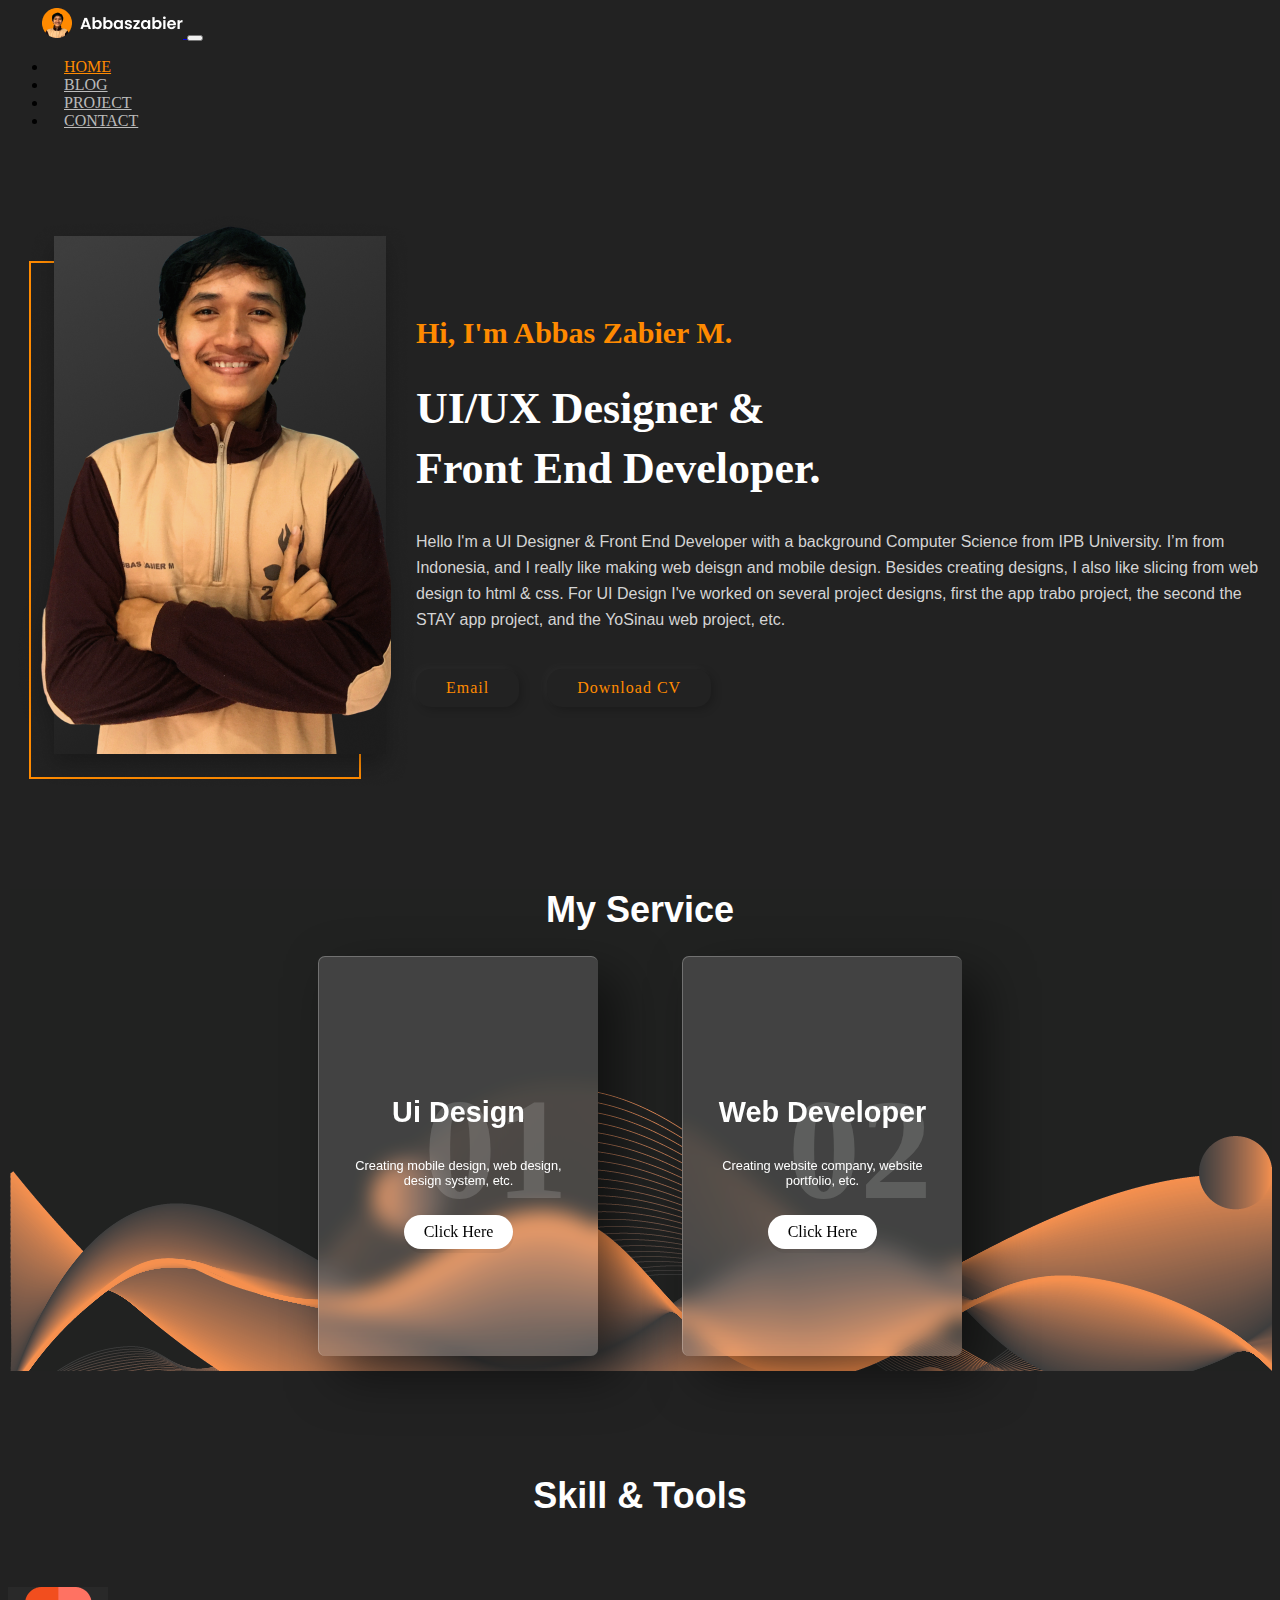
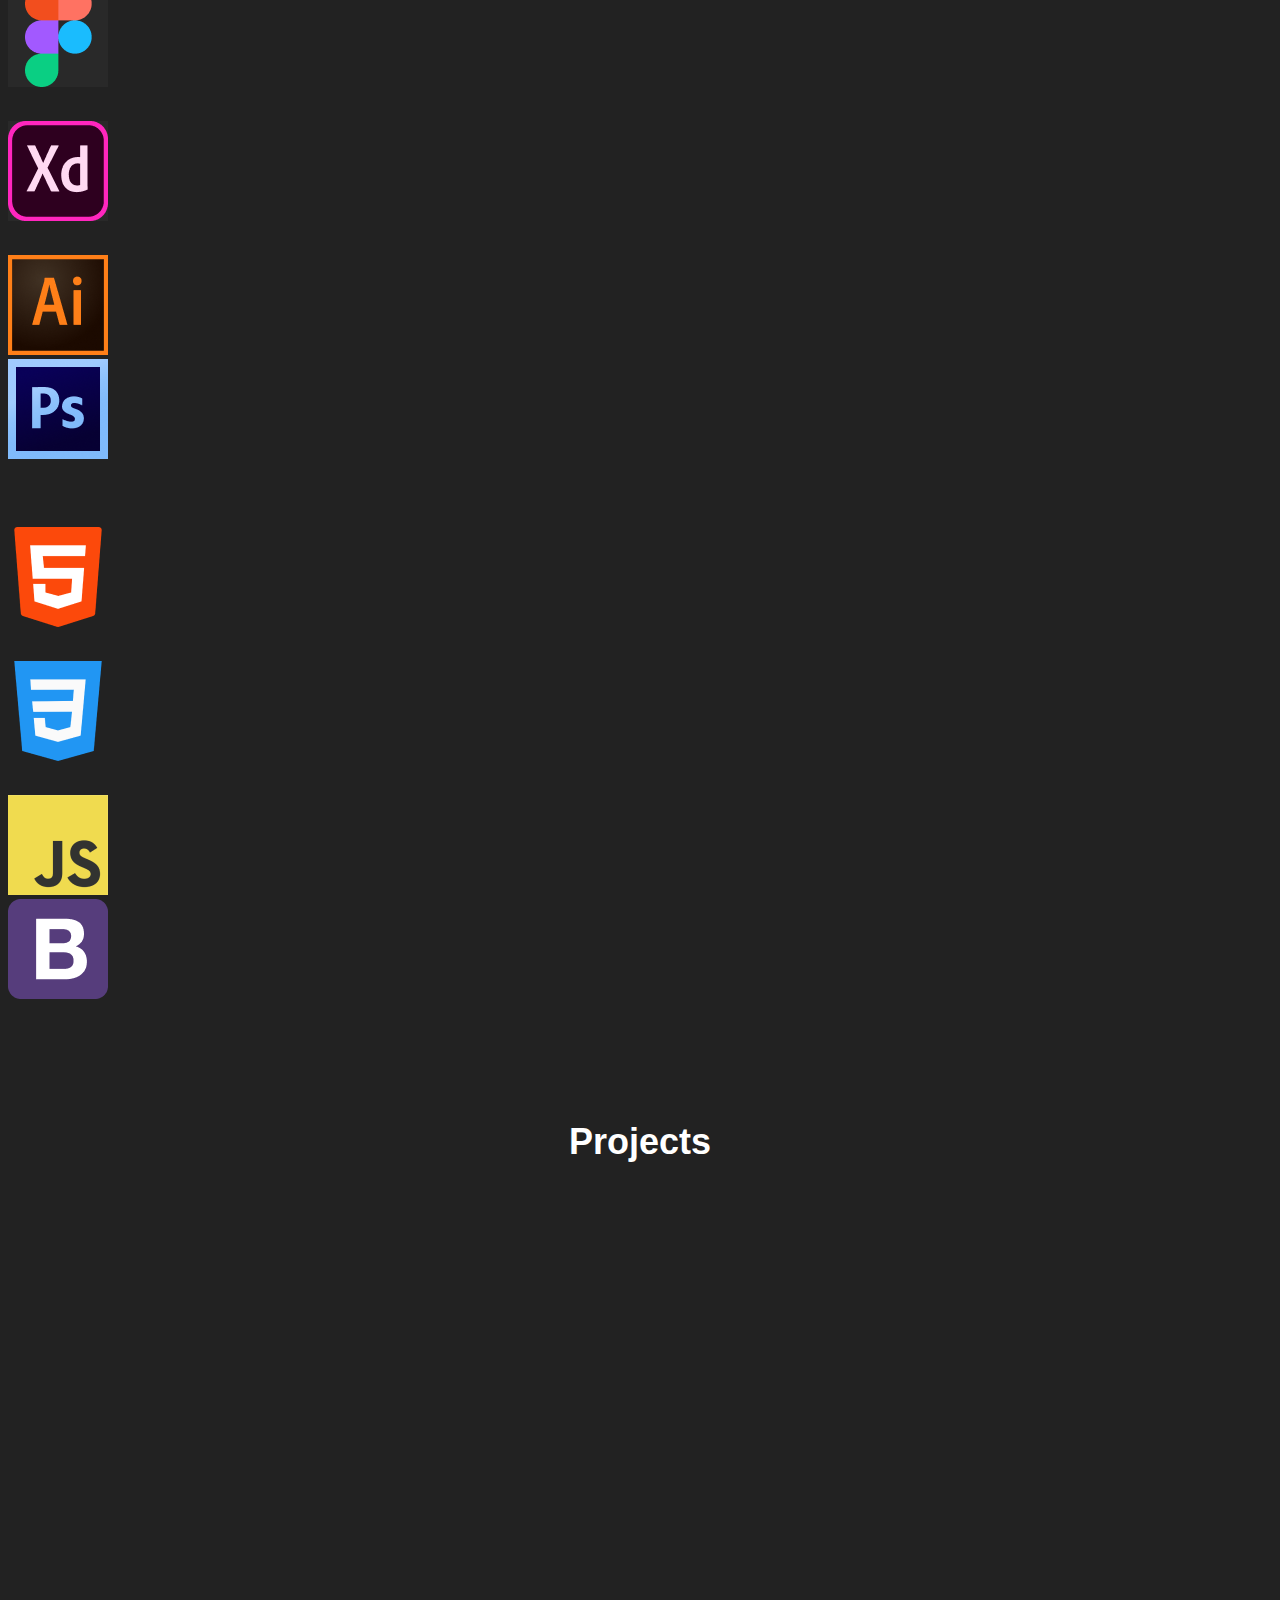
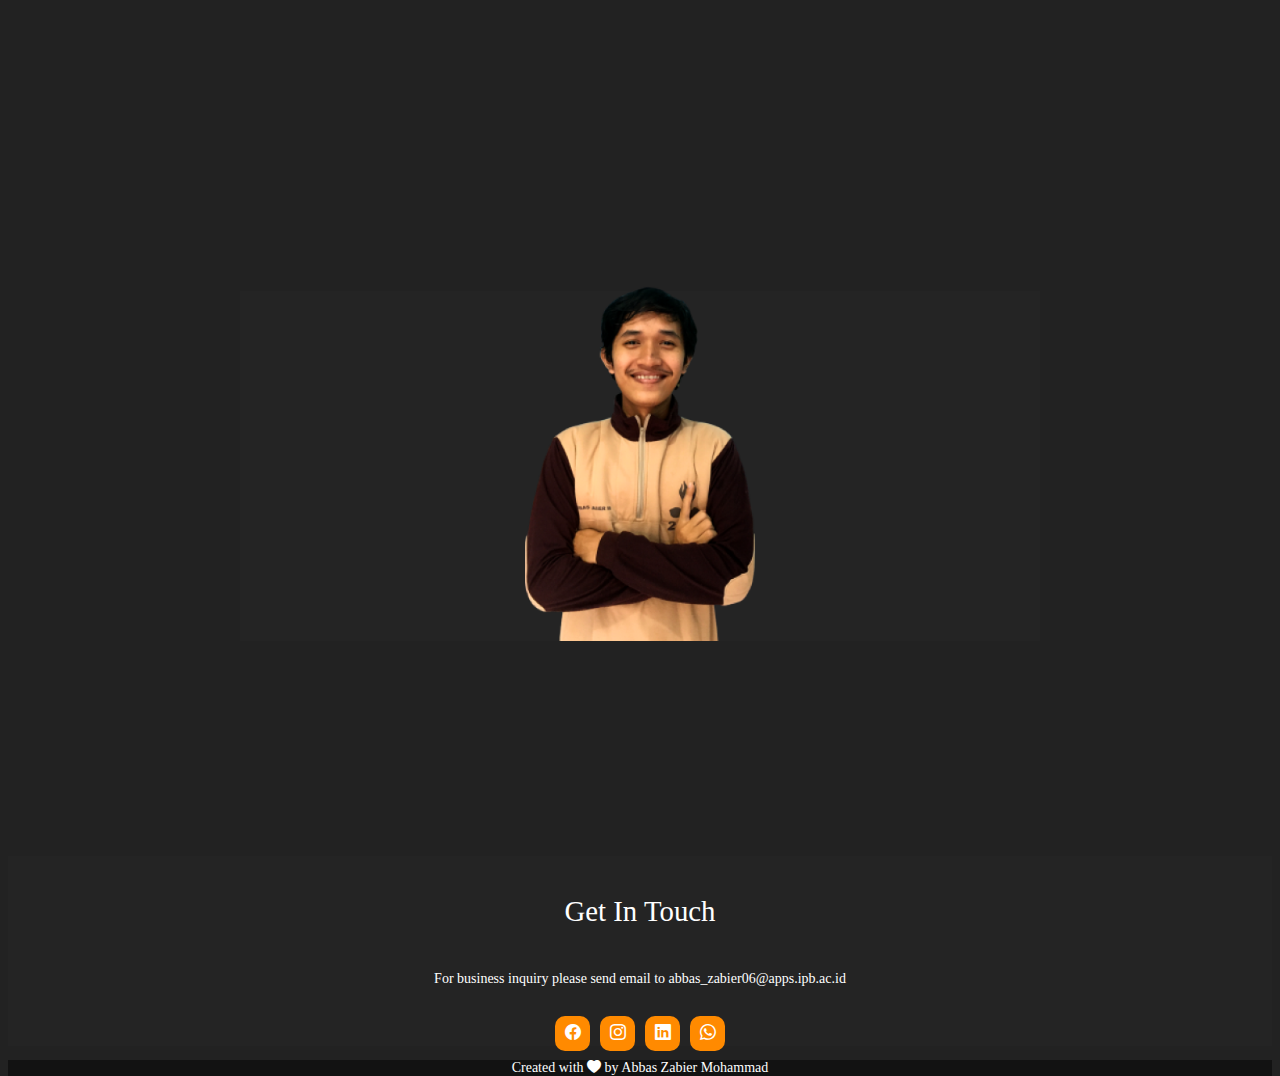
<file: index.html>
<!DOCTYPE html>
<html lang="en">
  <head>
    <!-- Required meta tags -->
    <meta charset="utf-8" />
    <meta name="viewport" content="width=device-width, initial-scale=1" />

    <!-- Bootstrap CSS -->
    <link href="https://cdn.jsdelivr.net/npm/bootstrap@5.0.0/dist/css/bootstrap.min.css" rel="stylesheet" integrity="sha384-wEmeIV1mKuiNpC+IOBjI7aAzPcEZeedi5yW5f2yOq55WWLwNGmvvx4Um1vskeMj0" crossorigin="anonymous" />

    <!-- ios support -->
    <link rel="apple-touch-icon" href="/img/icon for ipon.png">
    <link href="splashscreens/iphone5_splash.png" media="(device-width: 320px) and (device-height: 568px) and (-webkit-device-pixel-ratio: 2)" rel="apple-touch-startup-image" />
<link href="splashscreens/iphone6_splash.png" media="(device-width: 375px) and (device-height: 667px) and (-webkit-device-pixel-ratio: 2)" rel="apple-touch-startup-image" />
<link href="splashscreens/iphoneplus_splash.png" media="(device-width: 621px) and (device-height: 1104px) and (-webkit-device-pixel-ratio: 3)" rel="apple-touch-startup-image" />
<link href="splashscreens/iphonex_splash.png" media="(device-width: 375px) and (device-height: 812px) and (-webkit-device-pixel-ratio: 3)" rel="apple-touch-startup-image" />
<link href="splashscreens/iphonexr_splash.png" media="(device-width: 414px) and (device-height: 896px) and (-webkit-device-pixel-ratio: 2)" rel="apple-touch-startup-image" />
<link href="splashscreens/iphonexsmax_splash.png" media="(device-width: 414px) and (device-height: 896px) and (-webkit-device-pixel-ratio: 3)" rel="apple-touch-startup-image" />
<link href="splashscreens/ipad_splash.png" media="(device-width: 768px) and (device-height: 1024px) and (-webkit-device-pixel-ratio: 2)" rel="apple-touch-startup-image" />
<link href="splashscreens/ipadpro1_splash.png" media="(device-width: 834px) and (device-height: 1112px) and (-webkit-device-pixel-ratio: 2)" rel="apple-touch-startup-image" />
<link href="splashscreens/ipadpro3_splash.png" media="(device-width: 834px) and (device-height: 1194px) and (-webkit-device-pixel-ratio: 2)" rel="apple-touch-startup-image" />
<link href="splashscreens/ipadpro2_splash.png" media="(device-width: 1024px) and (device-height: 1366px) and (-webkit-device-pixel-ratio: 2)" rel="apple-touch-startup-image" />

<meta name="apple-mobile-web-app-capable" content="yes">
    <meta name="apple-mobile-web-app-status-bar" content="#ff8a00">
    <meta name="apple-mobile-web-app-title" content="Welcome to My Portfolio">

    <!-- AOS -->
    <link rel="stylesheet" href="https://unpkg.com/aos@next/dist/aos.css" />

    <!-- My CSS -->
    <link rel="stylesheet" href="gayafix.css" />

    <!-- Bootstrap Icons -->
    <link rel="stylesheet" href="https://cdn.jsdelivr.net/npm/bootstrap-icons@1.5.0/font/bootstrap-icons.css">


    <link rel="icon" href="img/Group 21.png" />
    <title>Abbaszabier | Designer and Software Enginering</title>

    <link rel="manifest" href="manifest.json">
  </head>
  <body style="background-color: #222222">
    <!-- Start Navbar -->
    <nav class="navbar navbar-expand-lg navbar-dark fixed-top" id="mainNav">
      <div class="container-fluid">
        <a class="navbar-brand" href="#">
          <img src="/img/Logo.png" alt="">
        </a>
        <button class="navbar-toggler" type="button" data-bs-toggle="collapse" data-bs-target="#navbarNav" aria-controls="navbarNav" aria-expanded="false" aria-label="Toggle navigation">
          <span class="navbar-toggler-icon"></span>
        </button>
        <div class="collapse navbar-collapse" id="navbarNav">
          <ul class="navbar-nav ms-auto">
            <li class="nav-item">
              <a class="nav-link active" aria-current="page" href="#" style="color: #ff8a00">Home</a>
            </li>
            <li class="nav-item">
              <a class="nav-link disabled" href="#">Blog</a>
            </li>
            <li class="nav-item">
              <a class="nav-link disabled" href="#">Project</a>
            </li>
            <li class="nav-item">
              <a class="nav-link disabled" href="#">Contact</a>
            </li>
          </ul>
        </div>
      </div>
    </nav>
    <!-- End Navbar -->
    <div class="container">
      <!-- Start Hero -->
      <div class="row hero">
        <div class="col-md-6 image">
          <img id="image1" src="img/Fotodiri.png" alt="" class="img-fluid float-start" />
          <img id="image2" src="img/fotdir(hp).png" alt="" class="img-fluid"/>
        </div>
        <div class="col-md-6 hero1">
          <h2 class="display-1">Hi, I'm Abbas Zabier M.</h2>
          <h1 class="display-2">UI/UX Designer & <br />Front End Developer.</h1>
          <p class="display-3">
            Hello I'm a UI Designer & Front End Developer with a background Computer Science from IPB University. I’m from Indonesia, and I really like making web deisgn and mobile design. Besides creating designs, I also like slicing from web design to html & css. For UI Design 
            I've worked on several project designs, first the app trabo project, the second the STAY app 
            project, and the YoSinau web project, etc. 
          </p>
          <div class="neo1">
            <a href="mailto:abbas_zabier06@apps.ipb.ac.id"><span>Email</span></a>
          </div>
          <div class="neo2">
            <a href="Cv Abbas Zabier Mohammad.pdf" target="_blank"><span>Download CV</span></a>
          </div>
        </div>
      </div>
      <!-- End Hero -->
    </div>
    <!-- Start Service -->
    <div class="bgservice img-fluid">
      <div class="container">
        <div class="row">
          <div class="col">
            <h2 class="judul0">My Service</h2>
          </div>
        </div>
        <div class="service">
          <div class="kartu img-fluid">
            <div class="konten">
              <h2>01</h2>
              <h3>Ui Design</h3>
              <p>Creating mobile design, web design,  design system, etc.</p>
              <a href="#">Click Here</a>
            </div>
          </div>
          <div class="kartu img-fluid">
            <div class="konten">
              <h2>02</h2>
              <h3>Web Developer</h3>
              <p>Creating website company, website
portfolio, etc.</p>
              <a href="#">Click Here</a>
            </div>
          </div>
        </div>
      </div>
    </div>
    <!-- End Service -->
    <!-- Start Skill & Tool -->
    <div class="skill">
      <div class="container">
        <div class="row">
          <div class="col">
            <h2 class="judul1">Skill & Tools</h2>
          </div>
        </div>
        <div class="row text-center">
          <div class="col ilus"><img src="img/figma-1 1.png" /></div>
          <div class="col ilus"><img src="img/adobe-xd-1 1.png" /></div>
          <div class="col"><img src="img/adobe-illustrator-cc 1.png" /></div>
          <div class="col"><img src="img/adobe-photoshop-cs6 1.png" /></div>
        </div>
        <div class="row text-center" style="padding-top: 64px; padding-bottom: 64px">
          <div class="col fe"><img src="img/html5.png" /></div>
          <div class="col fe"><img src="img/css5.png" /></div>
          <div class="col"><img src="img/JavaScript-logo 1.png" /></div>
          <div class="col"><img src="img/bootstrap-4 1.png" /></div>
        </div>
      </div>
    </div>
    <!-- End Skill & Tool -->

    <!-- Start Project -->
    <div class="container">
      <div class="row">
        <div class="col">
          <h2 class="judul2">Projects</h2>
        </div>
      </div>
      <div class="row" data-aos="fade-up" data-aos-duration="1200">
        <div class="col jrk">
          <img src="img/YoSinau.png" class="img-fluid project" />
          <div class="case">
            <a href="#"><i class="bi bi-link me-1"></i>View Study Case</a>
          </div>
        </div>
      </div>
      <div class="row" data-aos="fade-up" data-aos-duration="1200">
        <div class="col jrk">
          <img src="img/Trabo App Presentation 1.jpg" class="img-fluid project" />
          <div class="case">
            <a href="#"><i class="bi bi-link me-1"></i>View Study Case</a>
          </div>
        </div>
      </div>
      <div class="row" data-aos="fade-up" data-aos-duration="1200">
        <div class="col jrk">
          <img src="img/Minjemin.png" class="img-fluid project" />
          <div class="case">
            <a href="#"><i class="bi bi-link me-1"></i>View Study Case</a>
          </div>
        </div>
      </div>
    </div>
    <!-- End Project -->

    <!-- Start Hire -->
    <div class="skill">
      <div class="container">
        <div class="row text-center">
          <div class="col">
            <h2 class="judul3">Why Hire Me?</h2>
          </div>
        </div>
        <div class="row text-center" style="padding-bottom: 45px">
          <div class="col" data-aos="fade-up" data-aos-duration="1000">
            <img src="img/Dicipline.png" />
            <h5 class="h">Dicipline</h5>
            <p class="p">I always follow what the client asks to get the results that the client expects.</p>
          </div>
          <div class="col" data-aos="fade-up" data-aos-duration="1000" data-aos-delay="500">
            <img src="img/Collaboration.png" />
            <h5 class="h">Collaboration</h5>
            <p class="p">I can work within a team, collaborate well with developers because I’m frontend myself.</p>
          </div>
          <div class="col em" data-aos="fade-up" data-aos-duration="1000" data-aos-delay="1000">
            <img src="img/Hardwork.png" />
            <h5 class="h">Hard Work</h5>
            <p class="p">I am always passionate about working on any project until it is completed.</p>
          </div>
          <div class="col em" data-aos="fade-up" data-aos-duration="1000" data-aos-delay="1500">
            <img src="img/Trend.png" />
            <h5 class="h">Trend Up To Date</h5>
            <p class="p">I always follow the latest trends so that the designs I make are interesting to look at.</p>
          </div>
        </div>
      </div>
    </div>
    <!-- End Hire -->

    <!-- Start Interested -->
    <div class="interestedd">
      <div class="containerr">
        <div class="kartu1">
          <div class="content1">
            <h2>Interested With Me?</h2>
            <p>So, what are you waiting for? Let's collaboration with me!</p>
            <div class="neo1">
              <a href="#"><span>Contact</span></a>
            </div>
            <div class="neo2">
              <a href="#"><span>More Projects</span></a>
            </div>
          </div>
          <img src="img/Abbas Zabier.png" alt="" />
        </div>
      </div>
    </div>
    <!-- End Interested -->
    <footer>
      <div class="footer1">
        <h3>Get In touch</h3>
        <p>For business inquiry please send email to abbas_zabier06@apps.ipb.ac.id</p>
        <div class="socials">
          <a href="https://www.facebook.com/abbas.kyubi/"><i class="bi bi-facebook"></i></a>

          <a href="https://www.instagram.com/abzabier_/"><i class="bi bi-instagram"></i></a>

          <a href="https://www.linkedin.com/in/abbas-zabier-mohammad-17a515206/"><i class="bi bi-linkedin"></i></a>

          <a href="#"><i class="bi bi-whatsapp"></i></a>
        </div>
      </div>
      </div>
    </footer>
    <div class="footer2">
      <p>Created with <i class="bi bi-heart-fill text-danger"></i> by <a href="#" class="nama">Abbas Zabier Mohammad</a></p>
    <!-- Optional JavaScript; choose one of the two! -->

    <!-- Option 1: Bootstrap Bundle with Popper -->
    <script src="https://cdn.jsdelivr.net/npm/bootstrap@5.0.0/dist/js/bootstrap.bundle.min.js" integrity="sha384-p34f1UUtsS3wqzfto5wAAmdvj+osOnFyQFpp4Ua3gs/ZVWx6oOypYoCJhGGScy+8" crossorigin="anonymous"></script>

    <script src="https://unpkg.com/aos@next/dist/aos.js"></script>
    <script>
      AOS.init();
    </script>

    <script type="text/javascript" src="vanilla-tilt.js"></script>
    <script>
      VanillaTilt.init(document.querySelectorAll(".kartu"), {
        max: 25,
        speed: 300,
        glare: true,
        "max-glare": 0.3,
      });
    </script>

<script src="script.js"></script>
<script src="serviceworker.js"></script>

    <!-- Option 2: Separate Popper and Bootstrap JS -->
    <!--
    <script src="https://cdn.jsdelivr.net/npm/@popperjs/core@2.9.2/dist/umd/popper.min.js" integrity="sha384-IQsoLXl5PILFhosVNubq5LC7Qb9DXgDA9i+tQ8Zj3iwWAwPtgFTxbJ8NT4GN1R8p" crossorigin="anonymous"></script>
    <script src="https://cdn.jsdelivr.net/npm/bootstrap@5.0.0/dist/js/bootstrap.min.js" integrity="sha384-lpyLfhYuitXl2zRZ5Bn2fqnhNAKOAaM/0Kr9laMspuaMiZfGmfwRNFh8HlMy49eQ" crossorigin="anonymous"></script>
    -->
  </body>
</html>
</file>
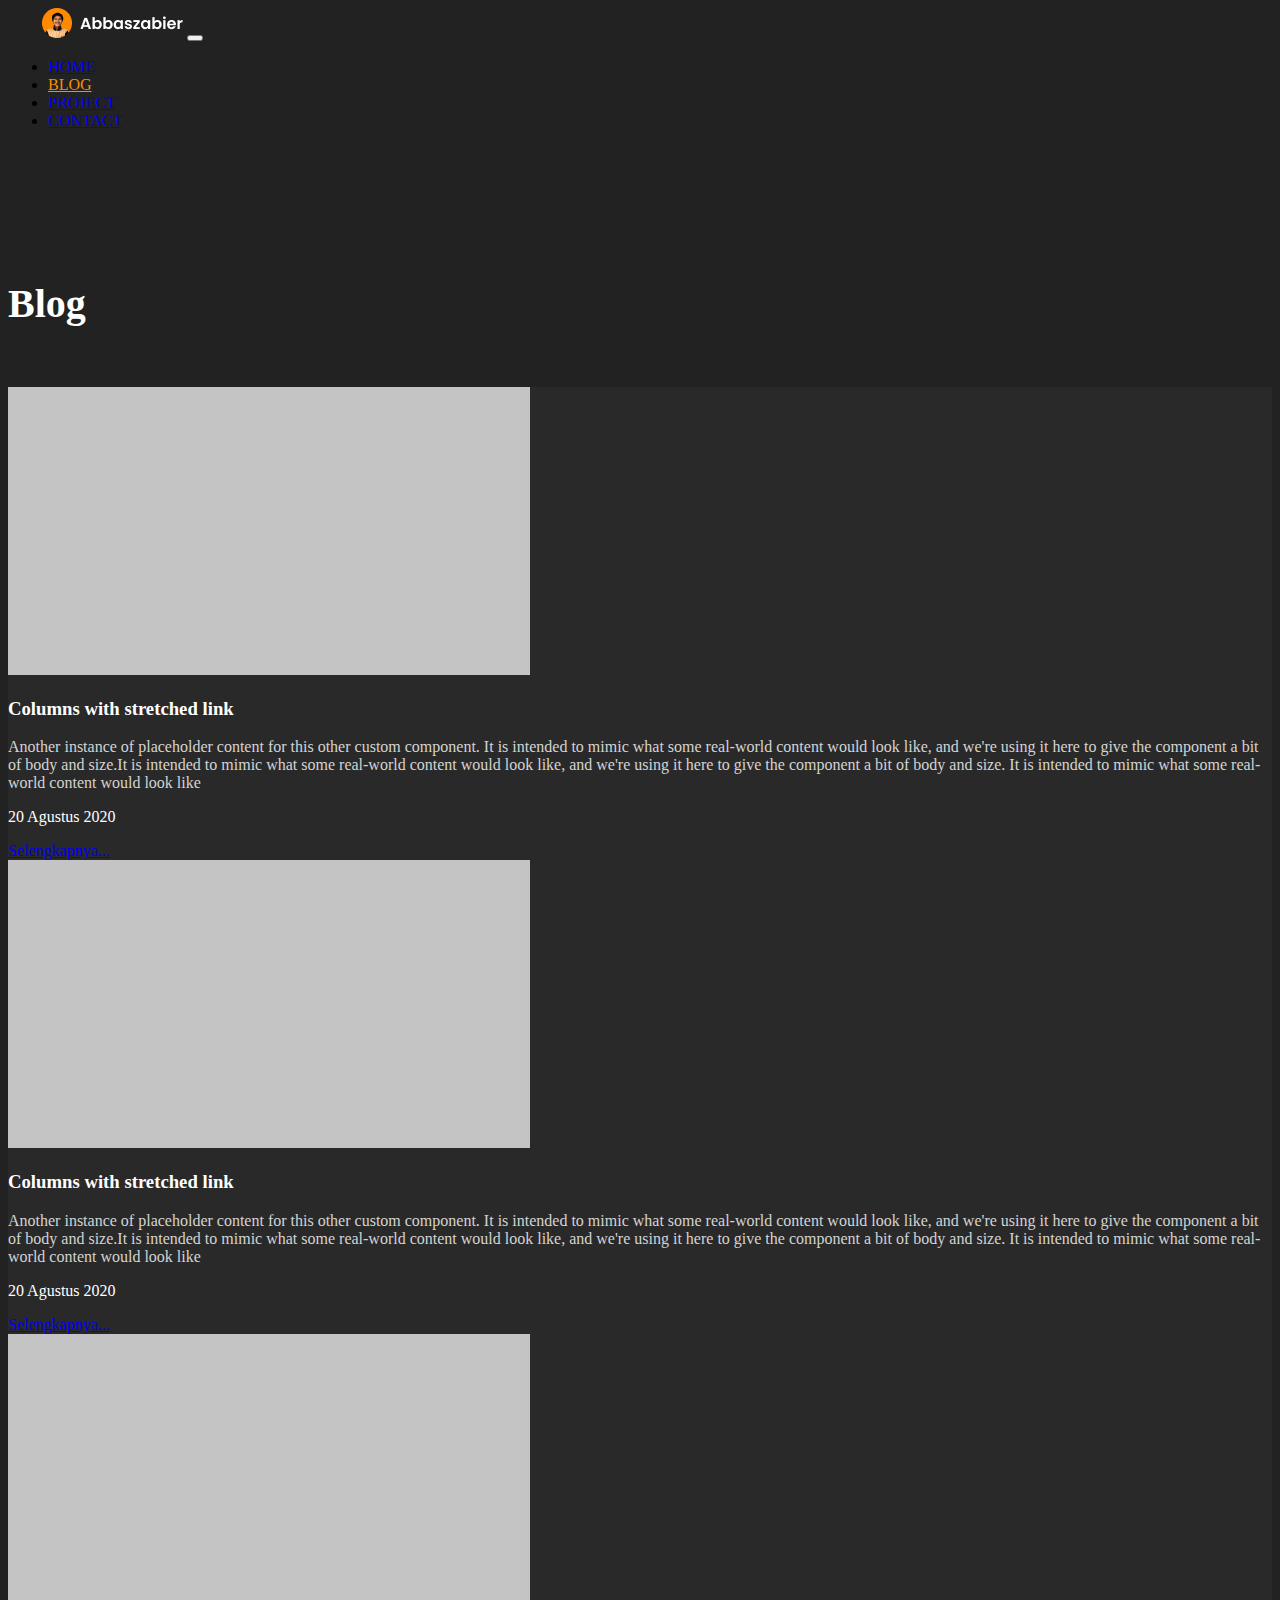
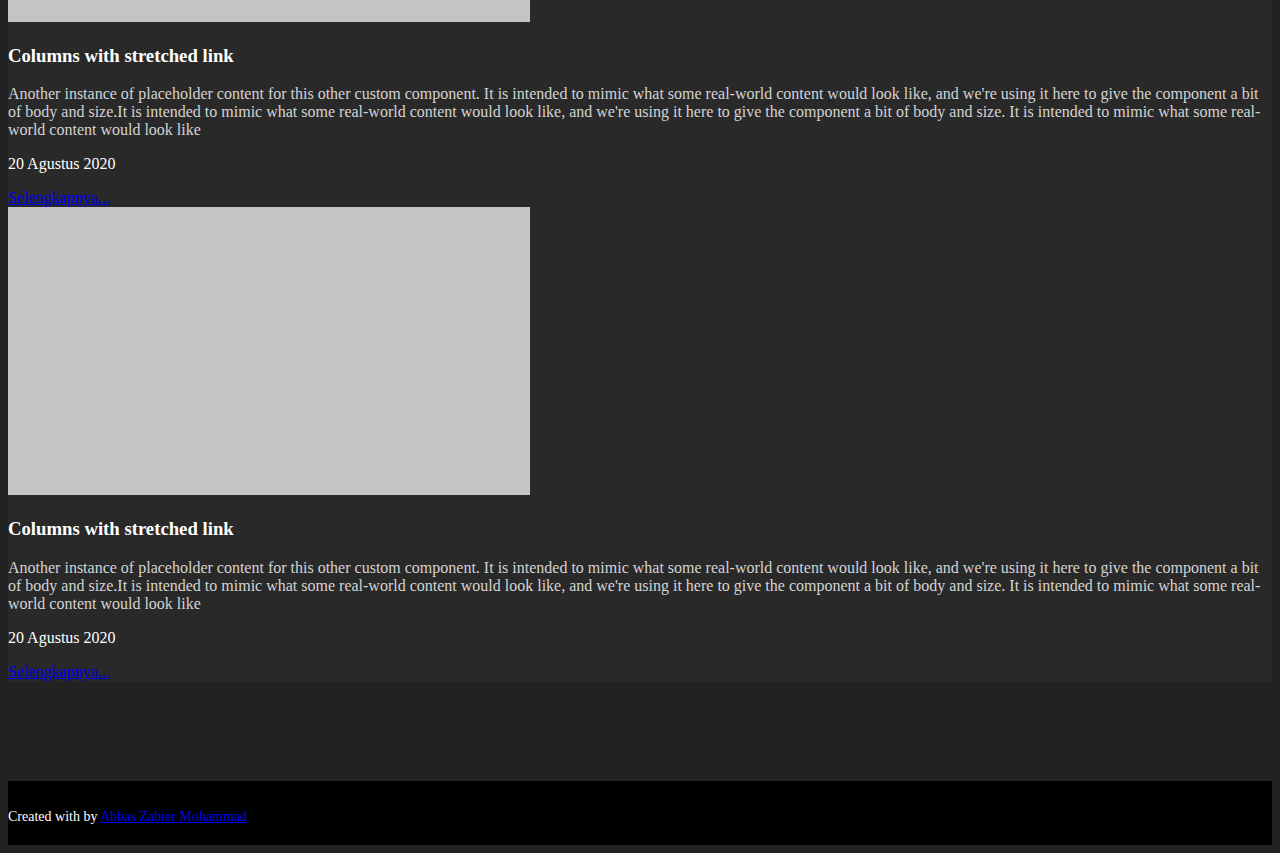
<file: blogfix.html>
<!DOCTYPE html>
<html lang="en">
  <head>
    <!-- Required meta tags -->
    <meta charset="utf-8" />
    <meta name="viewport" content="width=device-width, initial-scale=1" />

    <!-- Bootstrap CSS -->
    <link href="https://cdn.jsdelivr.net/npm/bootstrap@5.0.0/dist/css/bootstrap.min.css" rel="stylesheet" integrity="sha384-wEmeIV1mKuiNpC+IOBjI7aAzPcEZeedi5yW5f2yOq55WWLwNGmvvx4Um1vskeMj0" crossorigin="anonymous" />

    <!-- My CSS -->
    <link rel="stylesheet" href="gaya2fix.css" />

    <!-- Bootstrap Icons -->
    <link rel="stylesheet" href="https://cdn.jsdelivr.net/npm/bootstrap-icons@1.5.0/font/bootstrap-icons.css" />

    <link rel="icon" href="/img/Group 21.png" />
    <title>Blog - Abbaszabier</title>
  </head>
  <body style="background-color: #222222">
    <!-- Start Navbar -->
    <nav class="navbar navbar-expand-lg navbar-dark fixed-top" style="background-color: #222222">
      <div class="container-fluid">
        <a class="navbar-brand" href="#">
          <img src="img/Logo.png" />
        </a>
        <button class="navbar-toggler" type="button" data-bs-toggle="collapse" data-bs-target="#navbarNav" aria-controls="navbarNav" aria-expanded="false" aria-label="Toggle navigation">
          <span class="navbar-toggler-icon"></span>
        </button>
        <div class="collapse navbar-collapse" id="navbarNav">
          <ul class="navbar-nav ms-auto">
            <li class="nav-item">
              <a class="nav-link" aria-current="page" href="#">Home</a>
            </li>
            <li class="nav-item">
              <a class="nav-link active" href="#" style="color: #ff8a00">Blog</a>
            </li>
            <li class="nav-item">
              <a class="nav-link" href="#">Project</a>
            </li>
            <li class="nav-item">
              <a class="nav-link" href="#">Contact</a>
            </li>
          </ul>
        </div>
      </div>
    </nav>
    <!-- End Navbar -->

    <!-- Start Blog -->
    <div class="container">
      <h2 class="blog">Blog</h2>
      <div class="row g-0 position-relative" style="background-color: #292929">
        <div class="col-md-6 mb-md-0 p-md-4">
          <img src="/img/project.png" class="w-100" alt="..." />
        </div>
        <div class="col-md-6 p-4 ps-md-0">
          <h3 class="mt-0" style="color: white">Columns with stretched link</h3>
          <p class="mt-3" style="color: #d4d4d4">
            Another instance of placeholder content for this other custom component. It is intended to mimic what some real-world content would look like, and we're using it here to give the component a bit of body and size.It is intended
            to mimic what some real-world content would look like, and we're using it here to give the component a bit of body and size. It is intended to mimic what some real-world content would look like
          </p>
          <p style="color: white">20 Agustus 2020</p>
          <a href="#" class="stretched-link">Selengkapnya...</a>
        </div>
      </div>
      <div class="row g-0 position-relative mt-5" style="background-color: #292929">
        <div class="col-md-6 mb-md-0 p-md-4">
          <img src="/img/project.png" class="w-100" alt="..." />
        </div>
        <div class="col-md-6 p-4 ps-md-0">
          <h3 class="mt-0" style="color: white">Columns with stretched link</h3>
          <p class="mt-3" style="color: #d4d4d4">
            Another instance of placeholder content for this other custom component. It is intended to mimic what some real-world content would look like, and we're using it here to give the component a bit of body and size.It is intended
            to mimic what some real-world content would look like, and we're using it here to give the component a bit of body and size. It is intended to mimic what some real-world content would look like
          </p>
          <p style="color: white">20 Agustus 2020</p>
          <a href="#" class="stretched-link">Selengkapnya...</a>
        </div>
      </div>
      <div class="row g-0 position-relative mt-5" style="background-color: #292929">
        <div class="col-md-6 mb-md-0 p-md-4">
          <img src="/img/project.png" class="w-100" alt="..." />
        </div>
        <div class="col-md-6 p-4 ps-md-0">
          <h3 class="mt-0" style="color: white">Columns with stretched link</h3>
          <p class="mt-3" style="color: #d4d4d4">
            Another instance of placeholder content for this other custom component. It is intended to mimic what some real-world content would look like, and we're using it here to give the component a bit of body and size.It is intended
            to mimic what some real-world content would look like, and we're using it here to give the component a bit of body and size. It is intended to mimic what some real-world content would look like
          </p>
          <p style="color: white">20 Agustus 2020</p>
          <a href="#" class="stretched-link">Selengkapnya...</a>
        </div>
      </div>
      <div class="row g-0 position-relative mt-5" style="background-color: #292929">
        <div class="col-md-6 mb-md-0 p-md-4">
          <img src="/img/project.png" class="w-100" alt="..." />
        </div>
        <div class="col-md-6 p-4 ps-md-0">
          <h3 class="mt-0" style="color: white">Columns with stretched link</h3>
          <p class="mt-3" style="color: #d4d4d4">
            Another instance of placeholder content for this other custom component. It is intended to mimic what some real-world content would look like, and we're using it here to give the component a bit of body and size.It is intended
            to mimic what some real-world content would look like, and we're using it here to give the component a bit of body and size. It is intended to mimic what some real-world content would look like
          </p>
          <p style="color: white">20 Agustus 2020</p>
          <a href="#" class="stretched-link">Selengkapnya...</a>
        </div>
      </div>
    </div>
    <!-- End Blog -->

    <!-- Start Footer -->
    <footer style="background-color: black" class="footer text-center">
      <p>Created with <i class="bi bi-heart-fill text-danger"></i> by <a href="#" class="nama">Abbas Zabier Mohammad</a></p>
    </footer>
    <!-- End Footer -->
    <!-- Optional JavaScript; choose one of the two! -->

    <!-- Option 1: Bootstrap Bundle with Popper -->
    <script src="https://cdn.jsdelivr.net/npm/bootstrap@5.0.0/dist/js/bootstrap.bundle.min.js" integrity="sha384-p34f1UUtsS3wqzfto5wAAmdvj+osOnFyQFpp4Ua3gs/ZVWx6oOypYoCJhGGScy+8" crossorigin="anonymous"></script>

    <!-- Option 2: Separate Popper and Bootstrap JS -->
    <!--
    <script src="https://cdn.jsdelivr.net/npm/@popperjs/core@2.9.2/dist/umd/popper.min.js" integrity="sha384-IQsoLXl5PILFhosVNubq5LC7Qb9DXgDA9i+tQ8Zj3iwWAwPtgFTxbJ8NT4GN1R8p" crossorigin="anonymous"></script>
    <script src="https://cdn.jsdelivr.net/npm/bootstrap@5.0.0/dist/js/bootstrap.min.js" integrity="sha384-lpyLfhYuitXl2zRZ5Bn2fqnhNAKOAaM/0Kr9laMspuaMiZfGmfwRNFh8HlMy49eQ" crossorigin="anonymous"></script>
    -->
  </body>
</html>
</file>
<file: gayafix.css>
/* ##### MOBILE ##### */
#mainNav {
  box-shadow: none;
  background-color: #222;
}
#mainNav .navbar-nav .nav-item .nav-link {
  color: rgba(255, 255, 255, 0.7);
  padding: 0 1rem;
}
#mainNav .navbar-nav .nav-item .nav-link:hover {
  color: #ff8a00;
}
#mainNav .navbar-nav .nav-item:last-child .nav-link {
  padding-right: 0;
}
#mainNav.navbar-shrink {
  box-shadow: 0 0.5rem 1rem rgba(0, 0, 0, 0.15);
  background-color: #222;
}
#mainNav.navbar-shrink .navbar-nav .nav-item .nav-link {
  color: rgba(255, 255, 255, 0.7);
}
#mainNav.navbar-shrink .navbar-nav .nav-item .nav-link:hover {
  color: #ff8a00;
}
a:hover {
  color: #ff8a00;
}
/* Start Navbar */
.navbar {
  background-color: #222;
}
.navbar-brand {
  margin-bottom: 3px;
}
.nav-item:nth-child(2) .nav-link:hover {
  color: #ff8a00;
}
.nav-item:nth-child(3) .nav-link:hover {
  color: #ff8a00;
}
.nav-item:last-child .nav-link:hover {
  color: #ff8a00;
}

/* End Navbar */

/* Start Hero */
.display-1 {
  font-size: 30px;
  color: #ff8a00;
  font-family: -apple-system, BlinkMacSystemFont, "Segoe UI", Roboto, Oxygen, Ubuntu, Cantarell, "Open Sans", "Helvetica Neue", sans-serif;
  font-weight: 600;
}
.display-2 {
  font-size: 44px;
  font-family: -apple-system, BlinkMacSystemFont, "Segoe UI", Roboto, Oxygen, Ubuntu, Cantarell, "Open Sans", "Helvetica Neue", sans-serif;
  font-weight: 700;
  color: white;
  line-height: 60px;
}
.container .hero .hero1 p {
  font-size: 16px;
  font-family: -apple-system, BlinkMacSystemFont, "Segoe UI", Roboto, Oxygen, Ubuntu, Cantarell, "Open Sans", "Helvetica Neue", sans-serif;
  color: #d4d4d4;
  margin-top: 24px;
  font-weight: 350;
  line-height: 26px;
}
.hero {
  margin-top: 60px;
}

.image {
  display: flex;
  justify-content: center;
}
.hero1 {
  margin-top: 40px;
  text-align: center;
}
.container .hero .hero1 a {
  position: relative;
  display: inline-block;
  padding: 10px 100px;
  text-decoration: none;
  letter-spacing: 1px;
  color: #ff8a00;
  border-radius: 15px;
  box-shadow: -3px -3px 8px rgba(255, 255, 255, 0.03), 3px 3px 8px rgba(0, 0, 0, 0.2);
}

.container .hero .hero1 a:hover {
  position: relative;
  display: inline-block;
  padding: 10px 100px;
  text-decoration: none;
  letter-spacing: 1px;
  color: #ff8a00;
  border-radius: 15px;
  box-shadow: inset -2px -2px 6px rgba(255, 255, 255, 0.03), inset 2px 2px 6px rgba(0, 0, 0, 0.2);
}
.container .hero .hero1 a:hover span {
  display: inline-block;
  transform: scale(0.95);
}

.neo1 {
  text-align: center;
  margin-bottom: 20px;
  margin-top: 40px;
}
.neo2 {
  text-align: center;
}

/*Start Service */
.bgservice {
  background-image: url(/img/bg-servicefix2.png);
  background-position-y: 150px;
}

.container .service {
  text-align: center;
}
.container .kartu {
  margin: 0;
  padding: 0;
  box-sizing: border-box;
  position: relative;
  display: inline-block;
  justify-content: center;
  align-items: center;
  max-width: 1200px;
  flex-wrap: wrap;
  width: 180px;
  height: 300px;
  margin-top: 15px;
  margin-bottom: 15px;
  box-shadow: 20px 20px 50px rgba(0, 0, 0, 0.5);
  border-radius: 7px;
  background: rgba(255, 255, 255, 0.15);
  border-top: 1px solid rgba(255, 255, 255, 0.25);
  border-left: 1px solid rgba(255, 255, 255, 0.25);
  backdrop-filter: blur(10px);
  text-align: center;
}

.container .kartu .konten {
  padding: 5px;
  margin-top: 80px;
  text-align: center;
  transition: 0.5s;
}

.container .kartu .konten h2 {
  position: absolute;
  top: -10px;
  right: 30px;
  font-size: 7em;
  color: rgba(255, 255, 255, 0.15);
  pointer-events: none;
}

.container .kartu .konten h3 {
  font-size: 1.2em;
  color: white;
  z-index: 1;
  font-weight: 700;
  font-family: -apple-system, BlinkMacSystemFont, "Segoe UI", Roboto, Oxygen, Ubuntu, Cantarell, "Open Sans", "Helvetica Neue", sans-serif;
}

.container .kartu .konten p {
  font-size: 0.8em;
  color: white;
  font-weight: 400;
  font-family: -apple-system, BlinkMacSystemFont, "Segoe UI", Roboto, Oxygen, Ubuntu, Cantarell, "Open Sans", "Helvetica Neue", sans-serif;
}

.container .kartu .konten a {
  position: relative;
  display: inline-block;
  padding: 8px 20px;
  margin-top: 15px;
  background: white;
  color: black;
  border-radius: 20px;
  text-decoration: none;
  font-weight: 500;
  box-shadow: 0.5px 4px rgba(0, 0, 0, 0.05);
}

/* Skill & Tool */
.judul0 {
  color: white;
  font-size: 36px;
  font-family: -apple-system, BlinkMacSystemFont, "Segoe UI", Roboto, Oxygen, Ubuntu, Cantarell, "Open Sans", "Helvetica Neue", sans-serif;
  font-weight: 600;
  top: 200;
  text-align: center;
  margin-bottom: 10px;
  margin-top: 100px;
}
.judul1 {
  color: white;
  font-size: 36px;
  font-family: -apple-system, BlinkMacSystemFont, "Segoe UI", Roboto, Oxygen, Ubuntu, Cantarell, "Open Sans", "Helvetica Neue", sans-serif;
  font-weight: 600;
  top: 200;
  text-align: center;
  padding-bottom: 40px;
  padding-top: 50px;
}
.skill {
  background-image: url(/img/cartographer.png);
  background-attachment: fixed;
  margin-top: 54px;
}

.judul2 {
  color: white;
  font-size: 36px;
  font-family: -apple-system, BlinkMacSystemFont, "Segoe UI", Roboto, Oxygen, Ubuntu, Cantarell, "Open Sans", "Helvetica Neue", sans-serif;
  font-weight: 600;
  top: 200;
  text-align: center;
  margin-bottom: 22px;
  margin-top: 54px;
}
.case {
  color: white;
  font-family: -apple-system, BlinkMacSystemFont, "Segoe UI", Roboto, Oxygen, Ubuntu, Cantarell, "Open Sans", "Helvetica Neue", sans-serif;
  font-size: 14px;
  text-align: start;
  text-decoration: none;
  margin-top: 10px;
  margin-bottom: 24px;
}
.icon {
  width: 15px;
  height: 15px;
}

/* Hire */
.judul3 {
  color: white;
  padding-top: 50px;
  padding-bottom: 45px;
  font-family: -apple-system, BlinkMacSystemFont, "Segoe UI", Roboto, Oxygen, Ubuntu, Cantarell, "Open Sans", "Helvetica Neue", sans-serif;
  font-weight: 600;
}
.em {
  margin-top: 20px;
}
.h {
  padding-top: 12px;
  color: white;
  font-family: "poppins";
  font-weight: 500;
}
.p {
  color: #d4d4d4;
  margin-top: 3px;
  font-size: 16px;
  font-family: -apple-system, BlinkMacSystemFont, "Segoe UI", Roboto, Oxygen, Ubuntu, Cantarell, "Open Sans", "Helvetica Neue", sans-serif;
}
.judul4 {
  color: white;
  font-family: -apple-system, BlinkMacSystemFont, "Segoe UI", Roboto, Oxygen, Ubuntu, Cantarell, "Open Sans", "Helvetica Neue", sans-serif;
  font-weight: 600;
  top: 200;
  text-align: center;
  padding-bottom: 22px;
  margin-top: 50px;
}
.interes {
  background-image: url(/img/cartographer.png);
}
.a {
  color: white;
  margin-top: 30px;
}
.y {
  margin-top: 10px;
  margin-right: 60px;
  margin-bottom: 28px;
}
.ilus {
  margin-bottom: 30px;
}
.fe {
  margin-bottom: 30px;
}
#image1 {
  display: none;
}
#image2 {
  display: block;
  width: 100%;
  height: auto;
  margin-top: 20px;
}

.nama {
  text-decoration: none;
}
.case {
  margin-top: 14px;
}
.case a {
  color: white;
  text-decoration: none;
}
.case a:hover {
  color: #ff8a00;
}
.jrk {
  margin-bottom: 20px;
  margin-top: 12px;
}

/* Interested */
.interestedd {
  margin: 0;
  padding: 0;
  box-sizing: border-box;
  display: flex;
  justify-content: center;
  align-items: center;
  min-height: 100vh;
}

.containerr .kartu1 {
  position: relative;
  width: auto;
  height: 350px;
  display: flex;
  transition: 0.5s;
  justify-content: flex-start;
  align-items: flex-start;
  background-image: url(/img/Rectangle\ 39.png);
}
.containerr .kartu1:hover {
  height: 600px;
  margin-bottom: 140px;
  margin-top: 60px;
}
.containerr .kartu1 img {
  position: absolute;
  bottom: 0;
  height: 355px;
  left: 50%;
  transform: translateX(-50%);
  transition: 0.5s;
}
.containerr .kartu1:hover img {
  left: 50%;
  height: 340px;
}
.containerr .kartu1 .content1 {
  position: relative;
  width: 100%;
  left: 0%;
  padding: 26px;
  transition: 0.5s;
  opacity: 0;
  visibility: hidden;
}
.containerr .kartu1:hover .content1 {
  left: 0;
  opacity: 1;
  visibility: visible;
}
.containerr .kartu1 .content1 h2 {
  color: white;
  font-weight: 700;
  font-size: 2em;
  text-align: center;
  font-family: -apple-system, BlinkMacSystemFont, "Segoe UI", Roboto, Oxygen, Ubuntu, Cantarell, "Open Sans", "Helvetica Neue", sans-serif;
}
.containerr .kartu1 .content1 p {
  color: #d4d4d4;
  text-align: center;
  font-family: -apple-system, BlinkMacSystemFont, "Segoe UI", Roboto, Oxygen, Ubuntu, Cantarell, "Open Sans", "Helvetica Neue", sans-serif;
}

.containerr .kartu1 .content1 .neo1 a {
  position: relative;
  display: flex;
  padding: 10px 20px;
  justify-content: center;
  text-decoration: none;
  letter-spacing: 1px;
  color: #ff8a00;
  border-radius: 15px;
  box-shadow: -3px -3px 8px rgba(255, 255, 255, 0.03), 3px 3px 8px rgba(0, 0, 0, 0.2);
}
.containerr .kartu1 .content1 .neo1 a:hover {
  position: relative;
  display: flex;
  padding: 10px 20px;
  text-decoration: none;
  letter-spacing: 1px;
  color: #ff8a00;
  border-radius: 15px;
  box-shadow: inset -2px -2px 6px rgba(255, 255, 255, 0.03), inset 2px 2px 6px rgba(0, 0, 0, 0.2);
}
.containerr .kartu1 .content1 .neo2 a {
  display: none;
}
/* End Interested */

footer {
  background-image: url(/img/Rectangle\ 39.png);
  height: 180px;
  width: auto;
  color: white;
  padding-top: 10px;
  margin-top: -100px;
}
.footer1 {
  display: flex;
  align-items: center;
  justify-content: center;
  flex-direction: column;
  text-align: center;
}
.footer1 h3 {
  font-size: 1.8em;
  font-weight: 500;
  text-transform: capitalize;
}
.footer1 p {
  max-width: 500px;
  margin: 10px auto;
  line-height: 24px;
  font-size: 14px;
}

.socials {
  position: relative;
  display: flex;
  margin-top: 10px;
}

.socials a {
  display: inline-block;
  width: 35px;
  height: 35px;
  background: #ff8a00;
  color: white;
  display: flex;
  justify-content: center;
  align-items: center;
  text-decoration: none;
  margin: 5px;
  transition: 0.3s;
  border-radius: 10px;
}
.footer2 {
  text-align: center;
  margin-bottom: -16px;
  background-color: #121212;
  font-size: 14px;
}
.footer2 p {
  color: white;
}
.footer2 a {
  color: white;
}
.footer2 a:hover {
  color: #ff8a00;
}

/* ##### DESKTOP ##### */
@media (min-width: 992px) {
  /* Start Navbar */
  #mainNav {
    box-shadow: none;
    background-color: transparent;
  }
  #mainNav .navbar-nav .nav-item .nav-link {
    color: rgba(255, 255, 255, 0.7);
    padding: 0 1rem;
  }
  #mainNav .navbar-nav .nav-item .nav-link:hover {
    color: #ff8a00;
  }
  #mainNav .navbar-nav .nav-item:last-child .nav-link {
    padding-right: 0;
  }
  #mainNav.navbar-shrink {
    box-shadow: 0 0.5rem 1rem rgba(0, 0, 0, 0.15);
    background-color: #222;
  }
  #mainNav.navbar-shrink .navbar-nav .nav-item .nav-link {
    color: rgba(255, 255, 255, 0.7);
  }
  #mainNav.navbar-shrink .navbar-nav .nav-item .nav-link:hover {
    color: #ff8a00;
  }
  .nav-link {
    margin-right: 34px;
    font-size: 16px;
    font-family: "poppins";
    text-transform: uppercase;
  }
  .navbar-brand {
    margin-left: 34px;
  }
  /* End Navbar */

  /* Start Hero */
  .image {
    justify-content: left;
  }
  #image1 {
    display: block;
  }
  #image2 {
    display: none;
  }
  .hero1 {
    margin-top: 83px;
    text-align: start;
  }
  .display-1 {
    font-size: 30px;
    color: #ff8a00;
    font-family: "poppins";
    font-weight: 600;
  }

  .display-2 {
    font-size: 44px;
    font-family: "poppins";
    font-weight: 700;
    color: white;
    line-height: 60px;
  }

  .display-3 {
    font-size: 16px;
    font-family: -apple-system, BlinkMacSystemFont, "Segoe UI", Roboto, Oxygen, Ubuntu, Cantarell, "Open Sans", "Helvetica Neue", sans-serif;
    color: #d4d4d4;
    margin-top: 24px;
    line-height: 22px;
  }
  .hero {
    margin-top: 78px;
    text-align: start;
  }
  .bgservice {
    background-image: url(/img/bg-servicefix2.png);
    background-position-y: 150px;
  }
  .container .kartu {
    margin-left: 40px;
    margin-right: 40px;
    width: 280px;
    height: 400px;
  }
  .container .kartu .konten {
    padding: 20px;
    margin-top: 90px;
    text-align: center;
    transition: 0.5s;
  }

  .container .kartu .konten h2 {
    position: absolute;
    top: -10px;
    right: 30px;
    font-size: 9em;
    color: rgba(255, 255, 255, 0.15);
    pointer-events: none;
  }

  .container .kartu .konten h3 {
    font-size: 1.8em;
    color: white;
    z-index: 1;
    font-weight: 700;
  }

  .container .kartu .konten p {
    font-size: 0.8em;
    color: white;
    font-weight: 400;
  }

  .container .kartu .konten a {
    position: relative;
    display: inline-block;
    padding: 8px 20px;
    margin-top: 15px;
    background: white;
    color: black;
    border-radius: 20px;
    text-decoration: none;
    font-weight: 500;
    box-shadow: 0.5px 4px rgba(0, 0, 0, 0.05);
  }
  .container .kartu .konten a:hover {
    background: #ff8a00;
    color: white;
  }
  .container .kartu:hover h3 {
    color: #ff8a00;
  }
  .a {
    margin-right: 60px;
    margin-bottom: 30px;
    margin-top: 34px;
    color: white;
  }
  .y {
    margin-top: 32px;
    margin-right: 60px;
    margin-bottom: 28px;
  }
  .jrk {
    margin-bottom: 36px;
    margin-top: 16px;
  }
  .em {
    margin-top: 0px;
  }
  .case {
    margin-top: 14px;
  }
  .case a {
    color: white;
    text-decoration: none;
  }
  .case a:hover {
    color: #ff8a00;
  }
  .interes {
    background-image: url(/img/cartographer.png);
  }

  .container .hero .hero1 a {
    position: relative;
    display: inline-block;
    padding: 10px 30px;
    text-decoration: none;
    letter-spacing: 1px;

    color: #ff8a00;
    border-radius: 15px;
    box-shadow: -3px -3px 8px rgba(255, 255, 255, 0.03), 3px 3px 8px rgba(0, 0, 0, 0.2);
  }

  .container .hero .hero1 a:hover {
    position: relative;
    display: inline-block;
    padding: 10px 30px;

    text-decoration: none;
    letter-spacing: 1px;
    color: #ff8a00;
    border-radius: 15px;
    box-shadow: inset -2px -2px 6px rgba(255, 255, 255, 0.03), inset 2px 2px 6px rgba(0, 0, 0, 0.2);
  }
  .container .hero .hero1 a:hover span {
    display: inline-block;
    transform: scale(0.95);
  }
  .neo1 {
    display: inline-block;
    margin-top: 20px;
  }
  .neo2 {
    display: inline-block;
    margin-left: 24px;
    margin-top: 20px;
  }
  .hero {
    display: flex;
  }
  .containerr .kartu1 .content1 p {
    color: #d4d4d4;
  }

  .skill {
    background-image: url(/img/cartographer.png);
    margin-top: 54px;
  }
  /* Interestedd */
  .containerr .kartu1 {
    position: relative;
    width: 800px;
    height: 350px;
    margin-top: -80px;
    display: flex;
    justify-content: flex-start;
    align-items: center;
    background-image: url(/img/Rectangle\ 39.png);
  }
  .containerr .kartu1:hover {
    height: 350px;
  }
  .containerr .kartu1:hover img {
    left: 80%;
    height: 420px;
  }
  .containerr .kartu1 .content1 {
    position: relative;
    width: 50%;
    left: 20%;
    padding: 20px 20px 20px 26px;
    transition: 0.5s;
    opacity: 0;
    visibility: hidden;
  }
  .containerr .kartu1 .content1 a {
    position: relative;
    display: inline-block;
    padding: 10px 20px;
    text-decoration: none;
    letter-spacing: 1px;
    color: #ff8a00;
    border-radius: 15px;
    box-shadow: -3px -3px 8px rgba(255, 255, 255, 0.03), 3px 3px 8px rgba(0, 0, 0, 0.2);
  }
  .containerr .kartu1 .content1 a:hover {
    position: relative;
    display: inline-block;
    padding: 10px 20px;
    text-decoration: none;
    letter-spacing: 1px;
    color: #ff8a00;
    border-radius: 15px;
    box-shadow: inset -2px -2px 6px rgba(255, 255, 255, 0.03), inset 2px 2px 6px rgba(0, 0, 0, 0.2);
  }
  .containerr .kartu1 .content1 h2 {
    color: white;
    font-weight: 700;
    font-size: 2em;
    text-align: left;
  }
  .containerr .kartu1 .content1 p {
    color: #d4d4d4;
    text-align: left;
  }
  .containerr .kartu1 .content1 .neo2 a {
    display: flex;
  }
}
</file>
<file: gaya2fix.css>
/* Mobile Version */
/*Blog */
.blog {
  margin-top: 120px;
  color: white;
  font-family: "poppins";
  font-size: 40px;
  font-weight: 600;
  margin-bottom: 60px;
}
.nav-item:nth-child(1) .nav-link:hover {
  color: #ff8a00;
}
.nav-item:nth-child(3) .nav-link:hover {
  color: #ff8a00;
}
.nav-item:last-child .nav-link:hover {
  color: #ff8a00;
}
.footer {
  font-size: 14px;
  height: 50px;
  padding-top: 14px;
  color: white;
  margin-top: 50px;
}
.content {
  margin-top: 30px;
}
.judul {
  color: white;
  font-family: "poppins";
  font-size: 30px;
  text-align: center;
}
.des {
  color: #d4d4d4;
  text-align: center;
}
.time {
  color: white;
  text-align: center;
}

/* Desktop Version */
@media (min-width: 992px) {
  /* Navbar */
  .nav-link {
    margin-right: 34px;
    font-size: 16px;
    font-family: "poppins";
  }
  .navbar-brand {
    margin-left: 34px;
  }
  .navbar-nav {
    text-transform: uppercase;
  }

  /*Blog */
  .blog {
    margin-top: 150px;
    font-size: 40px;
  }
  .judul {
    color: white;
    font-family: "poppins";
    font-size: 30px;
    text-align: left;
  }
  .des {
    color: #d4d4d4;
    text-align: left;
  }
  .time {
    color: white;
    text-align: left;
  }
  .footer {
    font-size: 14px;
    height: 50px;
    padding-top: 14px;
    color: white;
    margin-top: 100px;
  }
}
</file>
